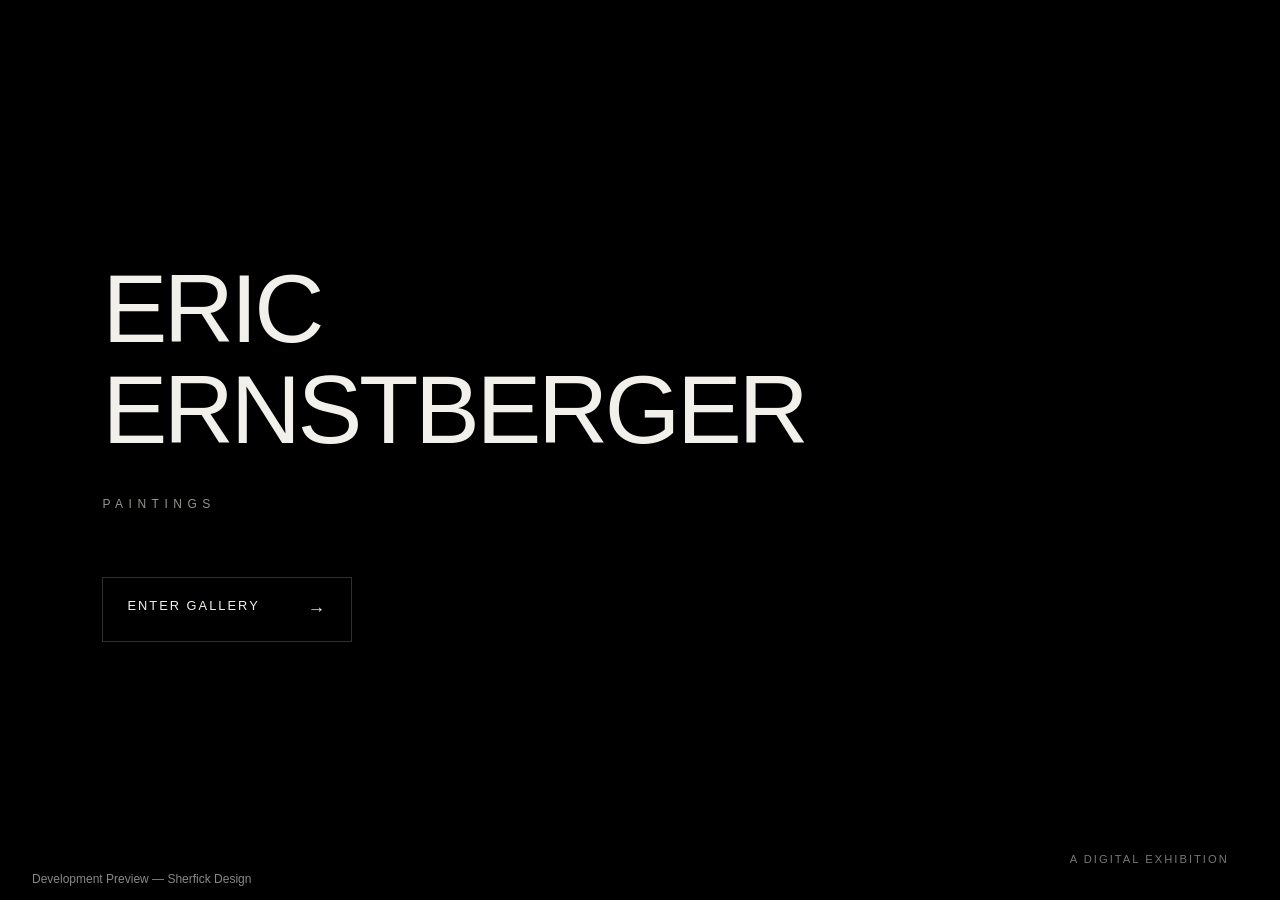
<file: index.html>
<!doctype html>
<html lang="en">
<head><meta charset="utf-8"><meta name="viewport" content="width=device-width,initial-scale=1"><meta name="robots" content="noindex,nofollow,noarchive"><meta name="description" content="Paintings by Eric Ernstberger. A private development gallery by Sherfick Design."><meta name="theme-color" content="#000000"><link rel="icon" href="data:image/svg+xml,%3Csvg%20xmlns%3D%22http%3A//www.w3.org/2000/svg%22%20viewBox%3D%220%200%2064%2064%22%3E%3Crect%20width%3D%2264%22%20height%3D%2264%22%20fill%3D%22black%22/%3E%3Ctext%20x%3D%229%22%20y%3D%2243%22%20fill%3D%22white%22%20font-family%3D%22Arial%22%20font-size%3D%2230%22%3EEE%3C/text%3E%3C/svg%3E"><title>Eric Ernstberger — Paintings</title><link rel="stylesheet" href="styles.css"><script defer src="catalog.js"></script><script defer src="app.js"></script></head>
<body>
<main id="app">
<section id="landing" aria-label="Eric Ernstberger paintings"><div class="landing-content"><h1>ERIC<br>ERNSTBERGER</h1><p class="eyebrow">PAINTINGS</p><button id="enter" class="enter">ENTER GALLERY <span aria-hidden="true">→</span></button></div><span class="landing-corner">A DIGITAL EXHIBITION</span></section>
<section id="gallery" aria-label="Painting gallery" hidden>
<aside class="rail"><button class="wordmark" id="home" aria-label="Return to entrance">ERIC <br>ERNSTBERGER<span>PAINTINGS</span></button><div class="work-info"><p class="eyebrow" id="counter"></p><h2 id="art-title"></h2><p class="medium">Acrylic painting</p><p class="catalog-id" id="art-id"></p><nav class="arrows" aria-label="Artwork navigation"><button data-direction="-1" aria-label="Previous painting">←</button><button data-direction="1" aria-label="Next painting">→</button></nav><div class="actions"><button id="poem-open">READ THE POEM <span>↗</span></button><button id="order-open">ORDER PRINT <span>→</span></button></div></div><div class="rail-bottom"><button id="exhibition">EXHIBITION MODE <span>⛶</span></button><p>← → / SPACE to explore<br>F for fullscreen</p></div></aside>
<div id="stage" aria-label="Artwork. Swipe or drag to navigate"><div id="track"></div></div>
<div id="exhibition-controls"><button data-direction="-1" aria-label="Previous painting">←</button><span id="exhibition-title"></span><button data-direction="1" aria-label="Next painting">→</button><button id="exit-exhibition" aria-label="Exit exhibition mode">EXIT ⛶</button></div>
<p id="announcement" class="sr-only" role="status" aria-live="polite"></p>
</section>
<p class="preview-label">Development Preview <span>— Sherfick Design</span></p>
</main>
<dialog id="panel" aria-labelledby="panel-title"><div class="panel-top"><span id="panel-kicker" class="eyebrow"></span><button id="panel-close" aria-label="Close panel">×</button></div><div id="panel-content"></div></dialog>
<noscript><p class="no-script">Enable JavaScript to explore this gallery.</p></noscript>
</body></html>
</file>
<file: styles.css>
:root{color-scheme:dark;--ink:#f1f0eb;--muted:#94948e;--line:#30302e;--rail:270px}*{box-sizing:border-box}body{margin:0;background:#000;color:var(--ink);font:16px/1.5 Arial,Helvetica,sans-serif}button,input,select{font:inherit}button{cursor:pointer;color:inherit;background:none;border:1px solid var(--line);border-radius:0;min-height:44px}button:hover{border-color:#ddd;color:#fff}button:focus-visible,input:focus-visible{outline:2px solid #fff;outline-offset:5px}button:disabled{opacity:.35;cursor:default}button, input{touch-action:manipulation}[hidden]{display:none!important}#landing{position:fixed;inset:0;background:#000;z-index:3;display:flex;align-items:center;padding:8vw;transition:transform .55s cubic-bezier(.65,0,.25,1)}#landing.departed{transform:translateX(-100%);pointer-events:none}.landing-content{width:100%}h1{font-weight:400;font-size:clamp(2.8rem,7.6vw,8rem);line-height:1.04;letter-spacing:-.035em;margin:0 0 35px}.eyebrow{font-size:.75rem;letter-spacing:.2em;color:var(--muted)}.landing-content>.eyebrow{letter-spacing:.46em;margin-bottom:64px}.enter{font-size:.8rem;letter-spacing:.16em;padding:18px 24px;min-width:250px;text-align:left}.enter span{float:right;font-size:1.1rem}.landing-corner{position:absolute;right:4vw;bottom:32px;color:#777;font-size:.7rem;letter-spacing:.18em}.preview-label{position:fixed;bottom:12px;left:32px;margin:0;color:#888;font-size:12px;z-index:4;pointer-events:none}.rail{position:absolute;inset:0 auto 0 0;width:var(--rail);padding:38px 32px 58px;display:flex;flex-direction:column;justify-content:space-between;background:#000;z-index:1}.wordmark{border:0;text-align:left;padding:0;font-size:19px;line-height:1.18;letter-spacing:.04em;align-self:flex-start}.wordmark span{display:block;font-size:11px;letter-spacing:.3em;margin-top:19px;color:var(--muted)}.work-info h2{font-family:Georgia,'Times New Roman',serif;font-weight:400;font-size:32px;line-height:1.1;margin:25px 0 17px}.medium{font-size:14px;color:var(--muted);margin:0}.catalog-id{font-size:11px;letter-spacing:.16em;color:#73736e;margin:9px 0 24px}.arrows{display:flex;gap:12px}.arrows button{width:60px;height:54px;font-size:25px}.actions{margin-top:30px}.actions button{width:100%;border:0;border-top:1px solid var(--line);text-align:left;padding:15px 0;font-size:11px;letter-spacing:.15em}.actions button span{float:right;font-size:17px}.actions button:last-child{border-bottom:1px solid var(--line)}.rail-bottom>button{padding:0;border:0;font-size:11px;letter-spacing:.1em}.rail-bottom>button span{padding-left:8px;font-size:18px}.rail-bottom p{font-size:11px;line-height:1.8;color:#666;margin:10px 0 0}#gallery{height:100svh;min-height:520px}#stage{position:absolute;left:var(--rail);right:0;top:0;height:100svh;overflow:hidden;touch-action:pan-y;cursor:grab}#stage:active{cursor:grabbing}#track{height:100%;display:flex;will-change:transform}.slide{flex:0 0 100%;height:100%;margin:0;padding:3vh 3vw 4vh 0;display:flex;align-items:center;justify-content:center}.slide img{display:block;max-width:100%;max-height:100%;width:auto;height:auto;object-fit:contain;user-select:none;-webkit-user-drag:none}.slide .image-error{position:absolute;color:var(--muted)}#exhibition-controls{display:none}body.exhibition .rail,body.exhibition .preview-label{display:none}body.exhibition #stage{left:0}body.exhibition .slide{padding:2.5vh 2.5vw}body.exhibition #exhibition-controls{display:flex;align-items:center;gap:20px;position:fixed;bottom:20px;left:50%;transform:translateX(-50%);background:#000e;border:1px solid var(--line);padding:6px 14px;z-index:2}body.exhibition #exhibition-controls.idle:not(:focus-within){visibility:hidden}#exhibition-controls button{border:0;padding:6px 10px;white-space:nowrap}#exhibition-title{font-size:13px;max-width:40vw}dialog{color:var(--ink);background:#101010;position:fixed;inset:0 0 0 auto;margin:0;border:0;border-left:1px solid var(--line);width:min(620px,100%);height:100%;max-height:100%;max-width:100%;padding:26px 40px 48px;overflow:auto}dialog::backdrop{background:#0007}dialog[open]{animation:panel-in .35s cubic-bezier(.2,.7,.3,1)}@keyframes panel-in{from{transform:translateX(100%)}to{transform:translateX(0)}}.panel-top{display:flex;justify-content:space-between;align-items:center;margin-bottom:34px}.panel-top button{border:0;font-size:28px;width:44px}#panel-title{font-family:Georgia,'Times New Roman',serif;font-size:38px;line-height:1.15;font-weight:400;margin:0 0 12px}.byline{color:var(--muted);font-size:14px}.poem-copy{white-space:pre-line;font:22px/1.8 Georgia,serif;margin:55px 0}.note{font-size:13px;color:var(--muted);line-height:1.6}.print-preview{height:160px;display:flex;align-items:center;gap:24px;margin:28px 0}.print-preview img{max-height:100%;max-width:45%;object-fit:contain;border:12px solid #f1f0eb}.print-preview p{font-size:13px;color:var(--muted)}.steps{display:flex;list-style:none;padding:0;margin:26px 0 32px;border-bottom:1px solid var(--line);gap:18px}.steps li{font-size:11px;padding:12px 0;letter-spacing:.08em;color:#777}.steps li.active{color:#fff;border-bottom:1px solid #fff}.size-options{display:grid;gap:10px;border:0;padding:0;margin:24px 0}.size-options legend{font-size:13px;margin-bottom:12px}.size-option{display:flex;align-items:center;gap:14px;border:1px solid var(--line);padding:15px;cursor:pointer}.size-option:has(input:checked){border-color:#e6e6df;background:#1b1b1a}.size-option input{accent-color:#ddd;width:17px;height:17px}.size-option strong{font-weight:400;font-size:15px}.size-option small{display:block;color:var(--muted);font-size:12px;line-height:1.65}.field{display:block;font-size:13px;margin:18px 0}.field input{width:100%;display:block;background:#161616;color:#fff;border:1px solid #444;padding:12px;margin-top:8px;border-radius:0}.field input[type=number]{width:110px}.two-fields{display:grid;grid-template-columns:1fr 1fr;gap:16px}.primary{background:#e9e8e2;color:#111;border-color:#e9e8e2;padding:15px 20px;text-align:left;width:100%;font-size:12px;letter-spacing:.12em;margin-top:20px}.primary:hover{background:#fff;color:#000}.back{border:0;padding:12px 0;font-size:13px;color:var(--muted)}.summary{border-top:1px solid var(--line);margin:25px 0}.summary>div{display:flex;justify-content:space-between;gap:24px;border-bottom:1px solid var(--line);padding:13px 0;font-size:14px}.summary dt{color:var(--muted)}.summary dd{margin:0;text-align:right}.delivery-summary{white-space:pre-line;font-size:14px}.mock-payment{border:1px solid var(--line);padding:24px;margin:30px 0}.mock-payment h3{font-size:18px;font-weight:400}.sr-only{position:absolute;width:1px;height:1px;overflow:hidden;clip:rect(0,0,0,0)}.no-script{position:fixed;bottom:65px;left:8vw;z-index:10;background:#000}
@media(max-width:850px) and (min-width:601px){:root{--rail:225px}.rail{padding-left:22px;padding-right:22px}.work-info h2{font-size:28px}.preview-label{left:22px;font-size:10px}}
@media(max-width:600px){#landing{padding:28px}h1{font-size:clamp(2.4rem,9vw,3.5rem)}.landing-content>.eyebrow{margin-bottom:45px}.landing-corner{display:none}.preview-label{left:20px;bottom:10px;font-size:10px}#gallery{display:flex;flex-direction:column;height:100svh;min-height:650px}.rail{position:static;width:100%;padding:22px 22px 40px;display:contents}.wordmark{position:absolute;top:21px;left:22px;font-size:13px;line-height:1.1}.wordmark br{display:none}.wordmark span{font-size:9px;margin-top:8px}#stage{left:0;top:78px;height:calc(100svh - 332px);min-height:270px}.slide{padding:10px 20px}.work-info{position:absolute;top:max(calc(100svh - 250px),360px);left:22px;right:22px}.work-info .eyebrow{font-size:10px;margin:0}.work-info h2{font-size:26px;max-width:70%;margin:10px 0}.medium{font-size:12px}.catalog-id{display:none}.arrows{position:absolute;right:0;top:20px;gap:6px}.arrows button{width:42px;height:46px;font-size:22px}.actions{display:flex;gap:20px;margin-top:20px}.actions button{font-size:10px;border-bottom:1px solid var(--line)}.rail-bottom{position:absolute;top:16px;right:18px}.rail-bottom>button{font-size:0}.rail-bottom>button span{font-size:25px}.rail-bottom p{display:none}dialog{padding:20px 24px 36px}.panel-top{margin-bottom:24px}#panel-title{font-size:31px}.steps{gap:13px}.steps li{font-size:10px}.two-fields{grid-template-columns:1fr;gap:0}body.exhibition #stage{top:0;height:100svh;min-height:0}body.exhibition #exhibition-controls{gap:5px;width:max-content;max-width:95vw;padding:5px}body.exhibition .wordmark,body.exhibition .work-info,body.exhibition .rail-bottom{display:none}#exhibition-title{font-size:11px}}
@media(prefers-reduced-motion:reduce){#landing,dialog[open]{transition:none;animation:none}}
@media(max-height:650px) and (min-width:601px){.rail{padding-top:20px;padding-bottom:35px}.wordmark{font-size:15px}.wordmark span{margin-top:8px}.work-info h2{margin:10px 0;font-size:26px}.catalog-id{margin:5px 0 12px}.actions{margin-top:15px}.actions button{padding:9px 0}.rail-bottom p{display:none}}

@media(max-width:600px){.work-info h2{max-width:calc(100% - 110px)}}
</file>
